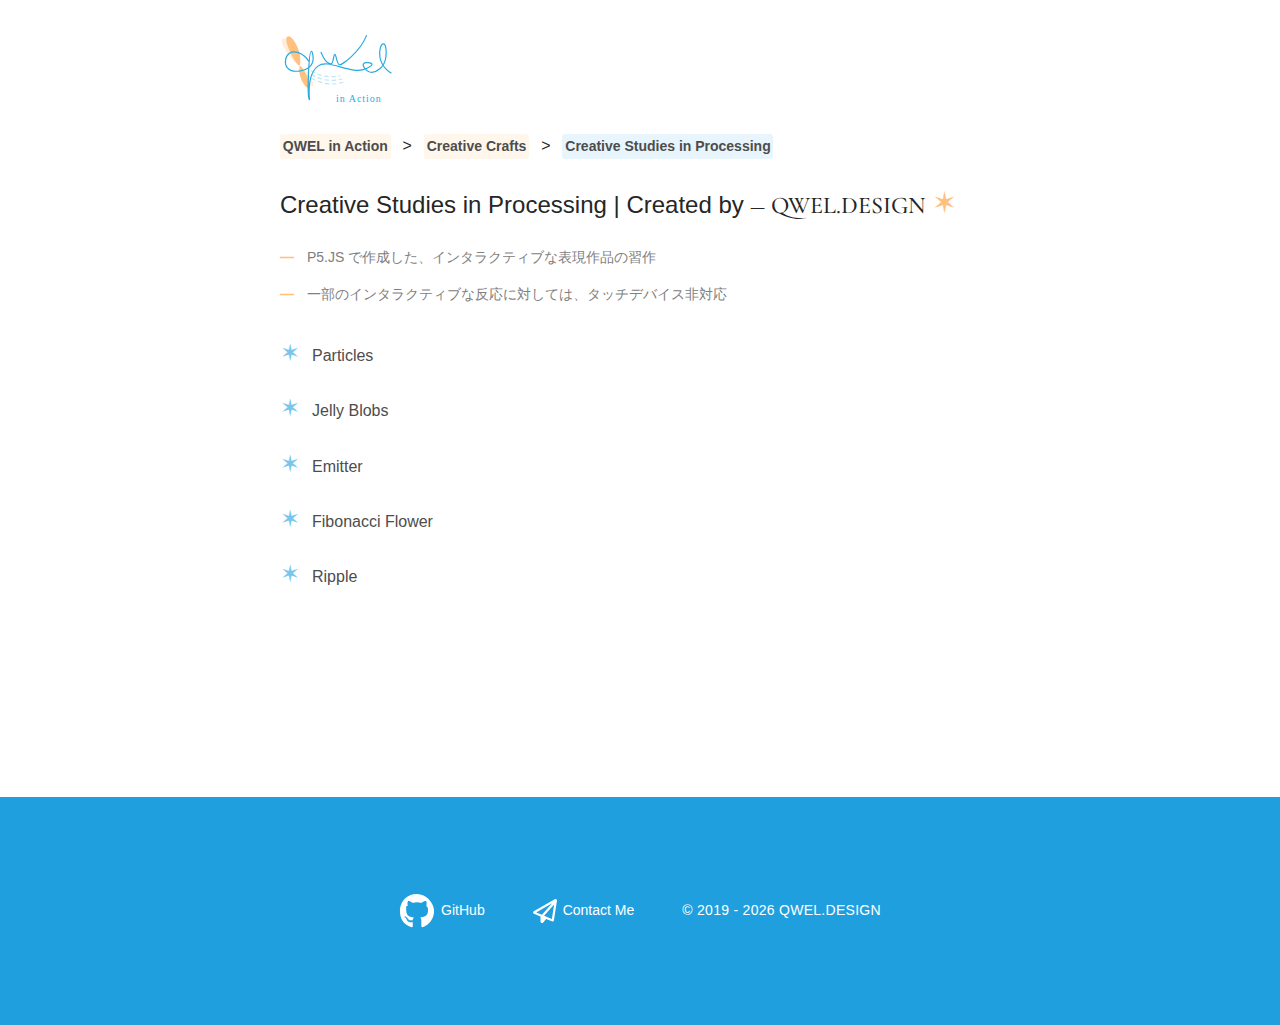
<file: index.html>
<!DOCTYPE html>
<html>
  <head>
    <meta charset="utf-8">
    <meta name="viewport" content="width=device-width, initial-scale=1.0">
    <title>Creative Studies in Processing | QWEL in Action</title>
    <link rel="preconnect" href="https://fonts.googleapis.com">
    <link rel="preconnect" href="https://fonts.gstatic.com" crossorigin>
    <link href="https://fonts.googleapis.com/css2?family=Cormorant+Garamond:wght@500&family=Noto+Sans:wght@100..900&family=Noto+Serif:wght@100..900&display=swap" rel="stylesheet">
    <link rel="stylesheet" href="./style.css">
  </head>
  <body>
    <header class="header">
      <h1 id="logo"><a href="https://qwel.design/"><img src="./assets/logo_animation.svg" alt="QWEL in Action"></a></h1>
      <ul class="breadcrumb">
        <li class="breadcrumb__item"><a href="https://qwel.design/">QWEL in Action</a></li>
        <li class="breadcrumb__item"><a href="../">Creative Crafts</a></li>
        <li class="breadcrumb__item breadcrumb__item--current"><span>Creative Studies in Processing</span></li>
      </ul>
    </header>
    <main class="main">
      <h2 class="main__title">Creative Studies in Processing | Created by <span> ― QWEL.DESIGN</span></h2>
      <ul class="main__list">
        <li class="main__listItem--spec">P5.JS で作成した、インタラクティブな表現作品の習作</li>
        <li class="main__listItem--spec">一部のインタラクティブな反応に対しては、タッチデバイス非対応</li>
      </ul>
      <ul class="main__list">
        <li class="main__listItem"><a href="./particles/">Particles</a></li>
        <li class="main__listItem"><a href="./jelly-blobs/">Jelly Blobs</a></li>
        <li class="main__listItem"><a href="./emitter/">Emitter</a></li>
        <li class="main__listItem"><a href="./fibonacci-flower/">Fibonacci Flower</a></li>
        <li class="main__listItem"><a href="./ripple/">Ripple</a></li>
      </ul>
    </main>
    <footer id="footer" class="footer">
      <div class="footer__inner">
        <a class="footer__item footer__item--github" href="https://github.com/taigoito" target="_blank" rel="noopener">
          <svg class="icon icon--si icon--github icon--md" width="36" height="36" aria-hidden="true">
            <use href="./assets/icons.svg#si-github"></use>
          </svg>
          <span>GitHub</span>
        </a>
        <a class="footer__item footer__item--contact" href="https://tools.qwel.design/contact-form/" target="_blank" rel="noopener">
          <svg class="icon icon--si icon--mail icon--sm" width="36" height="36" aria-hidden="true">
            <use href="./assets/icons.svg#si-mail"></use>
          </svg>
          <span>Contact Me</span>
        </a>
        <small class="footer__copyright"></small>
      </div>
    </footer>
    <script src="./init.js"></script>
  </body>
</html>
</file>
<file: style.css>
@charset "UTF-8";
/**
 * Normalize
 */
*,
*::before,
*::after {
  box-sizing: border-box;
}

html {
  font-size: min(3.84vw, 16px);
  scroll-behavior: smooth;
}

body {
  margin: 0;
  background-color: #ffffff;
  color: #262626;
  font-family: "游ゴシック", "Yu Gothic", sans-serif;
  font-weight: 500;
  line-height: 1.8;
  letter-spacing: 0;
  -webkit-text-size-adjust: 100%;
}

h1, h2, h3, h4, h5, h6 {
  margin-top: 1.5rem;
  margin-bottom: 0.75rem;
  font-family: "游ゴシック", "Yu Gothic", sans-serif;
  font-weight: 500;
  line-height: 1.2;
  letter-spacing: 0;
}

h1 {
  font-size: 2rem;
}

h2 {
  font-size: 1.5rem;
}

h3 {
  font-size: 1.25rem;
}

h4 {
  font-size: 1.125rem;
}

h5 {
  font-weight: bold;
  font-size: 1rem;
}

h6 {
  font-weight: bold;
  font-size: 0.875rem;
}

p,
ol, ul,
li {
  margin-top: 0.75rem;
  margin-bottom: 0.75rem;
}

small {
  font-size: 0.875rem;
  line-height: 1.8;
  letter-spacing: 0;
}

blockquote {
  margin-top: 0.75rem;
  margin-bottom: 0.75rem;
  padding-left: 1em;
  border-left: 0.375rem solid #262626;
}
blockquote p, blockquote cite {
  font-style: italic;
  font-size: 0.875rem;
  line-height: 1.8;
  letter-spacing: 0;
}

a, a:active {
  color: #4d4d4d;
  text-decoration: none;
}
a:hover, a:focus {
  color: #209fdf;
  text-decoration: underline;
}

img {
  width: 100%;
  height: auto;
  vertical-align: middle;
}

figure {
  display: block;
  margin: 0.75rem auto;
}

figcaption {
  font-size: 0.875rem;
  line-height: 1.8;
  letter-spacing: 0;
  text-align: center;
}

table {
  border-collapse: collapse;
  border-spacing: 0;
}

th {
  text-align: left;
}

button, input, select, textarea {
  font: inherit;
}

/**
 * Header
 */
.header {
  width: min(100%, 768px);
  margin: 0 auto;
  padding: 0 clamp(0.75rem, 2%, 1.5rem);
}

#logo {
  width: 7.2rem;
}

/**
 * Breadcrumb
 */
.breadcrumb {
  list-style: none;
  display: flex;
  flex-flow: row wrap;
  padding: 0;
}
.breadcrumb__item {
  flex: 0 0 auto;
  margin: 0;
}
.breadcrumb__item:not(.breadcrumb__item--current)::after {
  content: ">";
  margin: 0 0.75rem;
}
.breadcrumb__item a, .breadcrumb__item span {
  display: inline-block;
  font-weight: 600;
  font-style: normal;
  font-size: 0.875rem;
  color: #4d4d4d;
  background-color: rgba(255, 192, 128, 0.15);
  padding: 0 0.2em;
  border-radius: 0.2em;
}
.breadcrumb__item span {
  background-color: rgba(32, 159, 223, 0.1);
}

/**
 * Main
 */
.main {
  width: min(100%, 768px);
  min-height: calc(100vh - 18rem);
  margin: 0 auto;
  padding: 0 clamp(0.75rem, 2%, 1.5rem);
}
.main__title::after {
  content: "✶";
  color: #ffc080;
  font-size: 1.25em;
  margin-left: 0.375rem;
}
.main__title > span {
  font-family: "Cormorant Garamond", serif;
}
.main__list {
  list-style-type: none;
  margin: 1.5rem 0;
  padding: 0;
}
.main__listItem::before {
  content: "✶";
  padding-right: 0.5em;
  color: #79c6ec;
  font-size: 1.5em;
}
.main__listItem--spec {
  color: #808080;
  font-size: 0.875rem;
  letter-spacing: 0;
}
.main__listItem--spec::before {
  content: "―";
  padding-right: 0.5em;
  color: #ffc080;
  font-weight: 700;
  margin-right: 0.375rem;
}
.main canvas {
  width: 100%;
}

/**
 * Layout - Footer
 */
.footer {
  padding: 6rem 0;
  background-color: #209fdf;
  color: #ffffff;
  text-align: center;
}
.footer a, .footer a:active, .footer a:hover, .footer a:focus {
  color: #ffffff;
}
.footer__inner {
  display: flex;
  flex-flow: row wrap;
  justify-content: center;
  align-items: center;
  gap: 3rem;
  max-width: 75rem;
  margin-left: auto;
  margin-right: auto;
  padding-left: clamp(0.75rem, 2%, 24px);
  padding-right: clamp(0.75rem, 2%, 24px);
}
.footer__item {
  display: inline-flex;
  align-items: center;
  font-size: 0.875rem;
  line-height: 1.8;
  letter-spacing: 0;
}
.footer__item .icon {
  margin-right: 0.375rem;
}
.footer small {
  font-size: 0.875rem;
  line-height: 1.8;
  letter-spacing: 0.02em;
}

/**
 * Section
 */
.section__inner {
  padding-top: 3rem;
  padding-bottom: 3rem;
}
.section__heading {
  margin: 1.5rem 0;
  text-align: center;
}
.section__container {
  max-width: 37.5rem;
  margin-left: auto;
  margin-right: auto;
  padding-left: 0.75rem;
  padding-right: 0.75rem;
  padding-top: 2.25rem;
  padding-bottom: 3rem;
}

/**
 * Component - Icon
 */
.icon {
  position: relative;
  display: inline-block;
  width: 1.5rem;
  height: 1.5rem;
  overflow: hidden;
  fill: currentColor;
}
.icon--md {
  width: 2.25rem;
  height: 2.25rem;
}
.icon--lg {
  width: 3rem;
  height: 3rem;
}
.icon__span {
  position: relative;
  display: block;
  border-width: 0;
  border-style: solid;
  border-color: #ffffff;
  transition: border-color 0.25s ease;
}
.icon--menu .icon__span {
  width: 60%;
  height: 20%;
  margin: 40% 20%;
  border-top-width: 2px;
  border-bottom-width: 2px;
}

.icon--close .icon__span::before, .icon--close .icon__span::after {
  content: "";
  position: absolute;
  display: block;
  width: 60%;
  height: 4%;
  margin: 48% 20%;
  border: 1px solid #b3b3b3;
  transform: rotate(-45deg);
}
.icon--close .icon__span::after {
  transform: rotate(45deg);
}

.icon--chevron-up .icon__span {
  width: 30%;
  height: 30%;
  margin: 35%;
  border-top-width: 2px;
  border-left-width: 2px;
  transform: rotate(45deg) translate(10%, 10%);
}

.icon--chevron-down .icon__span {
  width: 30%;
  height: 30%;
  margin: 35%;
  border-right-width: 2px;
  border-bottom-width: 2px;
  transform: rotate(45deg) translate(-10%, -10%);
}

.icon--chevron-left .icon__span {
  width: 30%;
  height: 30%;
  margin: 35%;
  border-left-width: 2px;
  border-bottom-width: 2px;
  transform: rotate(45deg) translate(10%, -10%);
}

.icon--chevron-right .icon__span {
  width: 30%;
  height: 30%;
  margin: 35%;
  border-top-width: 2px;
  border-right-width: 2px;
  transform: rotate(45deg) translate(-10%, 10%);
}
</file>
